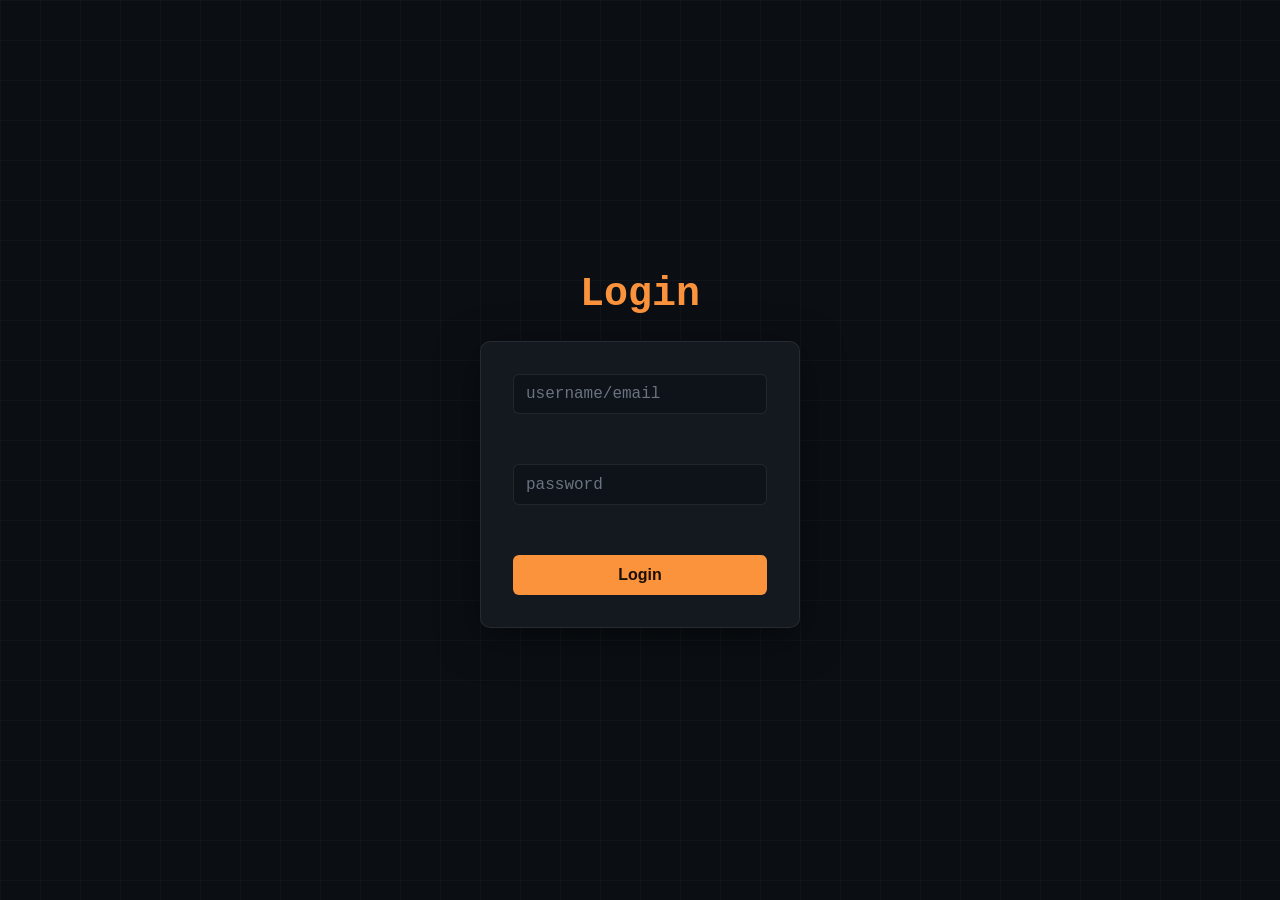
<file: index.html>
<!DOCTYPE html>
<html lang="en">

<head>
    <meta charset="UTF-8">

    <meta http-equiv="refresh" content="0; url=./templates/login/index.html">

    <title>GraphQL Profile</title>
</head>

<body>
</body>

</html>
</file>
<file: templates/css/styles.css>
/* ============================
   Palette — charcoal / amber / emerald theme
   ============================ */
:root {
    --bg: #0b0f14;
    --panel-bg: #14191f;
    --panel-border: rgba(255, 255, 255, 0.08);
    --amber: #fb923c;
    --emerald: #34d399;
    --line-color: #2dd4bf;
    --text: #f5f5f4;
    --muted: #a1a1aa;
    --muted-dim: #6b7280;
    --grid: rgba(161, 161, 170, 0.28);
    --good: #34d399;
    --bad: #f87171;
    --mono: ui-monospace, SFMono-Regular, "SF Mono", Menlo, Consolas, "Liberation Mono", monospace;
    --sans: -apple-system, BlinkMacSystemFont, "Segoe UI", Roboto, sans-serif;
}

* {
    box-sizing: border-box;
    margin: 0;
    padding: 0;
}

body {
    font-family: var(--sans);
    background: var(--bg);
    background-image:
        linear-gradient(rgba(255, 255, 255, 0.025) 1px, transparent 1px),
        linear-gradient(90deg, rgba(255, 255, 255, 0.025) 1px, transparent 1px);
    background-size: 40px 40px;
    color: var(--text);
    min-height: 100vh;
}

/* ============================
   Login page
   ============================ */
body:has(#login-form) {
    display: flex;
    flex-direction: column;
    align-items: center;
    justify-content: center;
}

header:not(#topbar) {
    font-family: var(--mono);
    font-size: 2.5rem;
    font-weight: 700;
    text-align: center;
    margin-bottom: 1.5rem;
    color: var(--amber);
}

#login-form {
    display: flex;
    flex-direction: column;
    gap: 1rem;
    width: 100%;
    max-width: 320px;
    padding: 2rem;
    background: var(--panel-bg);
    border: 1px solid var(--panel-border);
    border-radius: 10px;
    box-shadow: 0 10px 40px rgba(0, 0, 0, 0.5);
}

#login-form input {
    padding: 0.65rem 0.75rem;
    font-size: 1rem;
    font-family: var(--mono);
    color: var(--text);
    background: #0e1319;
    border: 1px solid var(--panel-border);
    border-radius: 6px;
    transition: border-color 0.15s;
}

#login-form input::placeholder {
    color: var(--muted-dim);
}

#login-form input:focus {
    outline: none;
    border-color: var(--amber);
}

#login-form button {
    padding: 0.7rem;
    font-size: 1rem;
    font-weight: 600;
    color: #1a0f02;
    background: var(--amber);
    border: none;
    border-radius: 6px;
    cursor: pointer;
    transition: opacity 0.15s;
}

#login-form button:hover {
    opacity: 0.85;
}

#error-div {
    max-width: 320px;
    margin-top: 1rem;
    padding: 0.65rem 0.75rem;
    color: var(--bad);
    background: rgba(248, 113, 113, 0.1);
    border: 1px solid rgba(248, 113, 113, 0.3);
    border-radius: 6px;
    text-align: center;
    font-size: 0.9rem;
}

/* ============================
   Top bar
   ============================ */
#topbar {
    display: flex;
    align-items: center;
    justify-content: space-between;
    padding: 0.9rem 2rem;
    background: rgba(20, 25, 31, 0.9);
    border-bottom: 1px solid var(--panel-border);
    margin-bottom: 2rem;
    backdrop-filter: blur(6px);
}

.brand {
    display: flex;
    align-items: center;
    gap: 0.75rem;
}

.brand-icon {
    font-family: var(--mono);
    font-weight: 700;
    color: var(--amber);
    background: rgba(251, 146, 60, 0.1);
    border: 1px solid rgba(251, 146, 60, 0.3);
    border-radius: 6px;
    padding: 0.35rem 0.5rem;
    font-size: 0.9rem;
}

.brand-text {
    display: flex;
    flex-direction: column;
    line-height: 1.2;
}

.brand-title {
    font-family: var(--mono);
    font-weight: 700;
    font-size: 0.95rem;
}

.brand-subtitle {
    font-family: var(--mono);
    font-size: 0.75rem;
    color: var(--muted-dim);
}

.topbar-right {
    display: flex;
    align-items: center;
    gap: 1.25rem;
}

.api-status {
    display: flex;
    align-items: center;
    gap: 0.4rem;
    font-family: var(--mono);
    font-size: 0.75rem;
    letter-spacing: 0.03em;
    color: var(--muted);
}

.api-status .dot {
    width: 7px;
    height: 7px;
    border-radius: 50%;
    background: var(--good);
    box-shadow: 0 0 6px var(--good);
}

#logout-div button {
    padding: 0.45rem 1rem;
    font-family: var(--mono);
    font-size: 0.8rem;
    font-weight: 600;
    color: var(--bad);
    background: rgba(248, 113, 113, 0.08);
    border: 1px solid rgba(248, 113, 113, 0.35);
    border-radius: 6px;
    cursor: pointer;
    transition: background 0.15s;
}

#logout-div button:hover {
    background: rgba(248, 113, 113, 0.18);
}

/* ============================
   Main layout
   ============================ */
main {
    max-width: 1200px;
    margin: 0 auto;
    padding: 0 2rem 4rem;
    display: flex;
    flex-direction: column;
    gap: 2rem;
}

.hero {
    display: flex;
    flex-direction: column;
    gap: 0.6rem;
}

.eyebrow {
    font-family: var(--mono);
    font-size: 0.8rem;
    letter-spacing: 0.05em;
    color: var(--amber);
}

.hero h1 {
    font-size: 2.75rem;
    font-weight: 800;
    letter-spacing: -0.02em;
}

.dot-accent {
    color: var(--amber);
}

.hero-sub {
    color: var(--muted);
    font-size: 1rem;
}

.hero-badges {
    display: flex;
    gap: 0.5rem;
    margin-top: 0.5rem;
}

.badge {
    font-family: var(--mono);
    font-size: 0.7rem;
    letter-spacing: 0.04em;
    color: var(--muted);
    border: 1px solid var(--panel-border);
    border-radius: 5px;
    padding: 0.3rem 0.6rem;
    background: rgba(255, 255, 255, 0.02);
}

/* ============================
   Panels (shared card style)
   ============================ */
.cards-row {
    display: flex;
    flex-wrap: wrap;
    gap: 1.25rem;
}

.panel {
    flex: 1 1 300px;
    background: var(--panel-bg);
    border: 1px solid var(--panel-border);
    border-top: 2px solid var(--amber);
    border-radius: 10px;
    padding: 1.25rem 1.5rem;
    display: flex;
    flex-direction: column;
    gap: 1rem;
}

.panel-header {
    display: flex;
    align-items: center;
    justify-content: space-between;
}

.panel-label {
    font-family: var(--mono);
    font-size: 0.8rem;
    letter-spacing: 0.03em;
    color: var(--muted);
}

.panel-index {
    color: var(--amber);
    margin-right: 0.3rem;
}

.panel-icon {
    font-family: var(--mono);
    color: var(--muted-dim);
    font-size: 0.85rem;
}

.panel-body {
    flex: 1;
    display: flex;
    flex-direction: column;
    gap: 0.6rem;
}

.panel-footer {
    font-family: var(--mono);
    font-size: 0.72rem;
    color: var(--muted-dim);
    border-top: 1px solid var(--panel-border);
    padding-top: 0.75rem;
}

/* User info rows */
.info-row {
    display: flex;
    justify-content: space-between;
    align-items: baseline;
    border-bottom: 1px solid var(--panel-border);
    padding-bottom: 0.6rem;
}

.info-row:last-child {
    border-bottom: none;
}

.info-label {
    font-family: var(--mono);
    font-size: 0.8rem;
    color: var(--muted-dim);
}

.info-value {
    font-family: var(--mono);
    font-weight: 600;
    font-size: 0.95rem;
    color: var(--text);
}

/* Stat cards (total-xp, audit-ratio) */
.stat-caption {
    font-family: var(--mono);
    font-size: 0.75rem;
    color: var(--muted-dim);
}

.stat-big {
    font-family: var(--mono);
    font-size: 2.6rem;
    font-weight: 800;
    line-height: 1;
    display: block;
}

.stat-accent { color: var(--amber); }
.stat-accent2 { color: var(--emerald); }

#total-xp::after {
    content: " kB";
    font-size: 1rem;
    color: var(--muted);
    font-weight: 500;
}

.stat-desc {
    font-size: 0.85rem;
    color: var(--muted);
    line-height: 1.4;
}

.mini-stats {
    display: flex;
    gap: 0.75rem;
    margin-top: 0.25rem;
}

.mini-stat {
    flex: 1;
    background: rgba(255, 255, 255, 0.03);
    border: 1px solid var(--panel-border);
    border-radius: 6px;
    padding: 0.5rem 0.6rem;
    display: flex;
    flex-direction: column;
    gap: 0.2rem;
}

.mini-label {
    font-family: var(--mono);
    font-size: 0.65rem;
    color: var(--muted-dim);
    letter-spacing: 0.03em;
}

.mini-value {
    font-family: var(--mono);
    font-size: 0.9rem;
    font-weight: 600;
    color: var(--text);
}

/* Section heading */
.section-heading {
    display: flex;
    flex-direction: column;
    gap: 0.4rem;
}

.section-heading-row {
    display: flex;
    align-items: baseline;
    justify-content: space-between;
    flex-wrap: wrap;
    gap: 0.5rem;
}

.section-heading h2 {
    font-size: 2rem;
    font-weight: 800;
}

.section-note {
    font-family: var(--mono);
    font-size: 0.75rem;
    color: var(--muted-dim);
}

/* ============================
   Charts
   ============================ */
.charts-row {
    display: flex;
    flex-wrap: wrap;
    gap: 1.25rem;
    align-items: stretch;
}

.chart-panel {
    flex: 1 1 420px;
    max-width: calc(50% - 0.625rem);
    border-top: 2px solid var(--panel-border);
}

.chart-top {
    display: flex;
    align-items: center;
    justify-content: space-between;
}

.chart-title {
    font-size: 1.3rem;
    font-weight: 700;
}

.chart-subtitle {
    font-size: 0.85rem;
    color: var(--muted);
    margin-bottom: 0.5rem;
}

.chart-panel svg {
    display: block;
    width: 100%;
    height: auto;
}

/* Bar chart marks */
#bar-chart rect {
    fill: var(--line-color);
    rx: 3;
}

/* Grid / axis lines — kept subtle-but-visible, same structure as before */
#bar-chart line,
#line-chart line {
    stroke: var(--grid) !important;
    stroke-width: 1 !important;
}

/* Chart text — larger in the XP-over-time graph specifically */
#bar-chart text {
    fill: var(--muted) !important;
    font-family: var(--mono) !important;
    font-size: 12px !important;
}

#line-chart text {
    fill: var(--text) !important;
    font-family: var(--mono) !important;
    font-size: 22px !important;
    font-weight: 600;
}

/* The XP-over-time line — thick and bright */
#line-chart path {
    stroke: var(--line-color) !important;
    stroke-width: 4 !important;
    stroke-linecap: round;
    stroke-linejoin: round;
    fill: none;
}

/* Data point dots — radius now set directly on each <circle> in profile.js (r="9"),
   since the CSS 'r' property isn't reliably supported everywhere. Fill/stroke here still apply. */
#line-chart circle {
    fill: var(--line-color) !important;
    stroke: var(--bg);
    stroke-width: 3 !important;
}

/* ============================
   Responsive
   ============================ */
@media (max-width: 900px) {
    .chart-panel {
        max-width: 100%;
    }
}

@media (max-width: 600px) {
    main {
        padding: 0 1rem 2rem;
    }

    #topbar {
        padding: 0.9rem 1rem;
    }

    .hero h1 {
        font-size: 2rem;
    }
}
</file>
